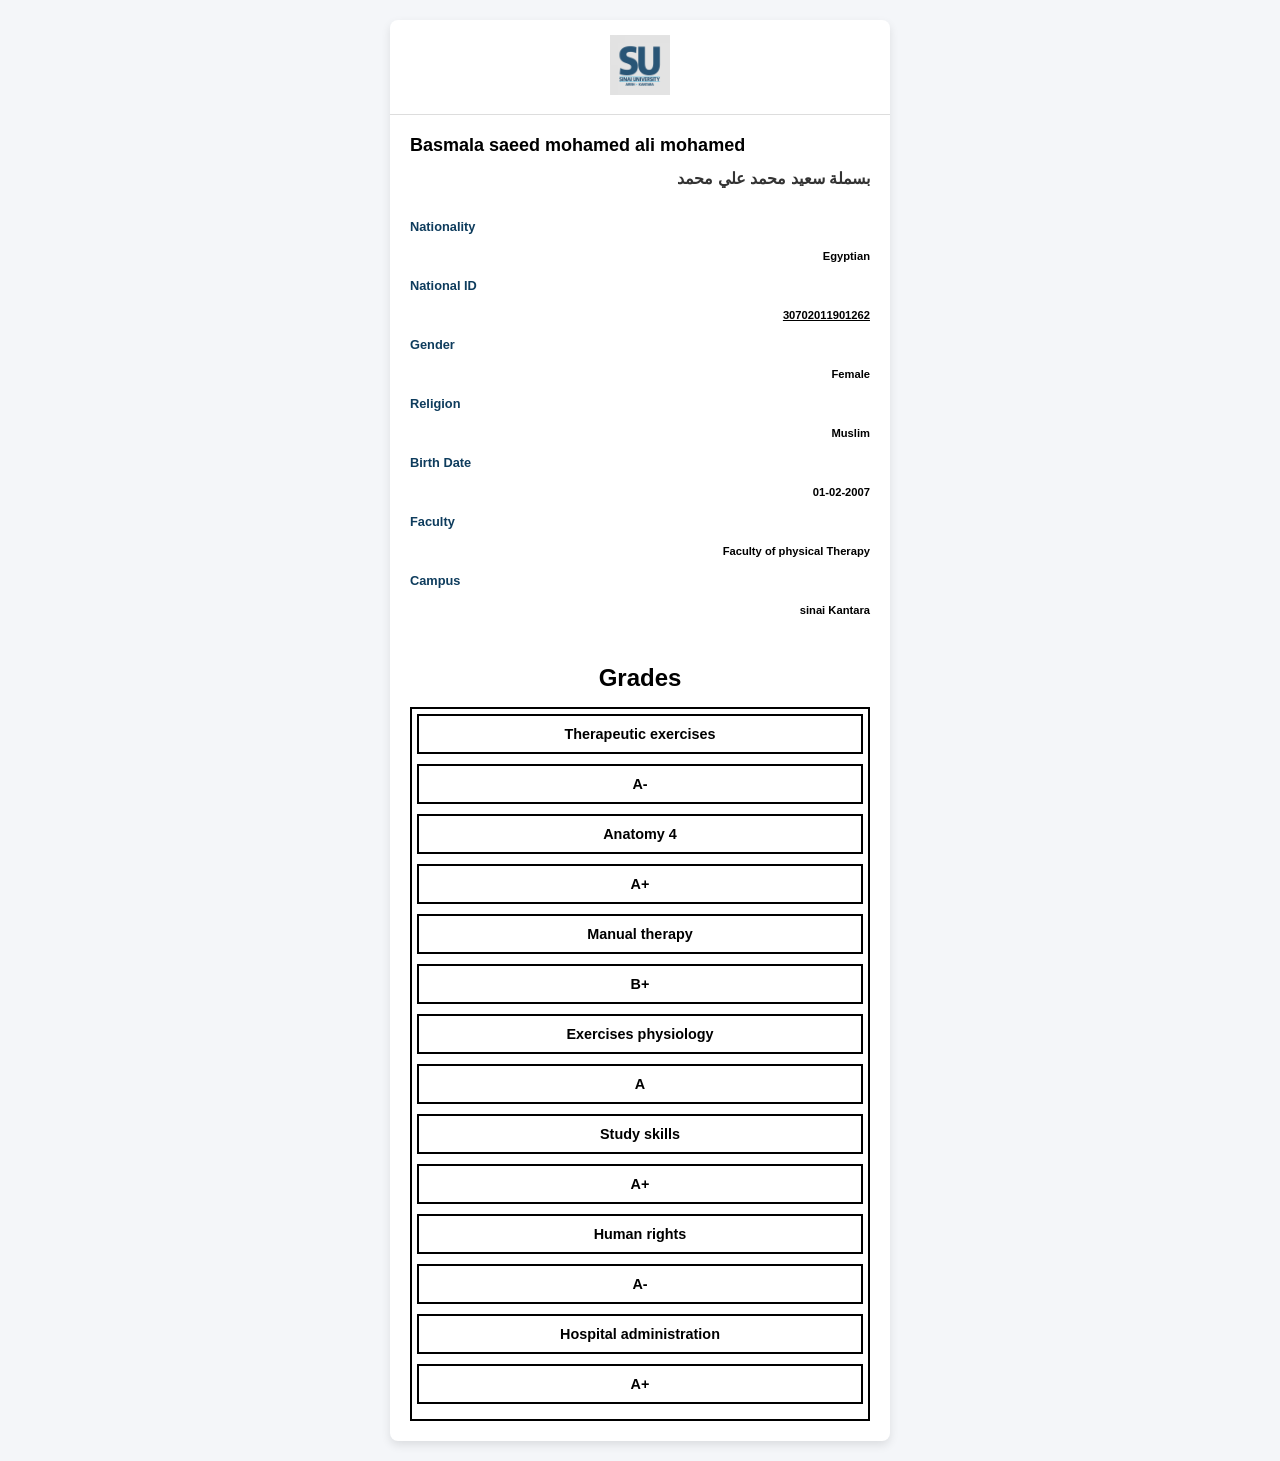
<file: index2.html>
<!DOCTYPE html>
<html lang="en">
<head>
    <meta charset="UTF-8">
    <meta name="viewport" content="width=device-width, initial-scale=1.0">
    <title>Sinai university</title>
      <link rel="icon" type="image/png" href="imag/unnamed.png">
    <link rel="stylesheet" href="style2.css">
</head>
<body>

<div class="container">

    <!-- Header -->
    <div class="header">
        <img src="imag/unnamed.png" alt="Logo">
    </div>

    <!-- Profile -->
    <div class="profile">
        <h2>Basmala saeed mohamed ali mohamed</h2>
        <h3 class="row2 " >بسملة سعيد محمد علي محمد</h3>

        <div class="info">
            <div class="row">
                <span>Nationality</span>
            </div>
            <div class="row2">
                <span >Egyptian</span>
            </div>
            <div class="row">
                <span>National ID</span>
            </div>
            <div class="row2">
                <span class="bold">30702011901262</span>
            </div>
            <div class="row">
                <span>Gender </span>
            </div>
            <div class="row2">
                <span>Female</span>
            </div>
            <div class="row">
                <span>Religion</span>
            </div>
            <div class="row2">
                <span>Muslim</span>
            </div>
            <div class="row">
                <span>Birth Date </span>
            </div>
            <div class="row2">
                <span>01-02-2007</span>
            </div>
            <div class="row">
                <span>Faculty </span>
            </div>
                       <div class="row2">
                <span>Faculty of physical Therapy</span>
            </div>
            <div class="row">
                <span>Campus </span>
            </div>
                       <div class="row2">
                <span>sinai Kantara</span>
            </div>
        </div>
    </div>

    <!-- Grades -->
    <div class="grades">
        <h2>Grades</h2>
<div class="bbo">
        <div class="grade-box">
            <span>Therapeutic exercises</span>
        </div>

        <div class="grade-box">
            <span class="grade">A-</span>
        </div>

        <div class="grade-box">
            <span>Anatomy 4</span>
        </div>

        <div class="grade-box">
            <span class="grade">A+</span>
        </div>

        <div class="grade-box">
            <span>Manual therapy</span>
        </div>

        <div class="grade-box">
            <span class="grade">B+</span>
        </div>
        <div class="grade-box">
            <span>Exercises physiology</span>
        </div>

        <div class="grade-box">
            <span class="grade">A</span>
        </div>
        <div class="grade-box">
            <span>Study skills</span>
        </div>

        <div class="grade-box">
            <span class="grade">A+</span>
        </div>
        <div class="grade-box">
            <span>Human rights</span>
        </div>

        <div class="grade-box">
            <span class="grade">A-</span>
        </div>
        <div class="grade-box">
            <span>Hospital administration  </span>
        </div>

        <div class="grade-box">
            <span class="grade">A+</span>
        </div>
        </div>

    </div>

</div>

</body>
</html>
</file>
<file: style2.css>
* {
    margin: 0;
    padding: 0;
    box-sizing: border-box;
    font-family: Arial, Helvetica, sans-serif;
}

body {
    background: #f4f6f9;
    padding: 20px;
}

.container {
    max-width: 500px;
    margin: auto;
    background: #fff;
    border-radius: 8px;
    overflow: hidden;
    box-shadow: 0 4px 10px rgba(0,0,0,0.1);
}

/* Header */
.header {
    text-align: center;
    padding: 15px;
    border-bottom: 1px solid #ddd;
}

.header img {
    width: 60px;
}

/* Profile */
.profile {
    padding: 20px;
}

.profile h2 {
    font-size: 18px;
    margin-bottom: 5px;
}

.profile h3 {
    font-size: 16px;
    color: #333;
    margin-bottom: 15px;
}

.info .row {
    display: flex;
    justify-content: left;
    padding: 8px 0;
    font-size: 0.8rem;
    font-weight:600;
    color: #0e3c5d;
}
.row2{
        display: flex;
    justify-content: right;
    padding: 8px 0;
    font-size:0.7rem;
    font-weight: 600;
}
.profile h3{
    font-size: 1rem;
    font-weight: 600;
}
.bold {
    font-weight: bold;
    text-decoration: underline;
}

/* Grades */
.grades {
    padding: 20px;
}
.bbo{
    border: 2px solid #000;
    padding: 5px;
}

.grades h2 {
    text-align: center;
    margin-bottom: 15px;
}

.grade-box {
    border: 2px solid #000;
    padding: 10px;
    margin-bottom: 10px;
    display: flex;
    justify-content: center;
       font-size: .9rem;
    font-weight:600;
}

.grade {
    font-weight: bold;
}

.plus {
    color: green;
}

/* Responsive */
@media (max-width: 480px) {
    .container {
        max-width: 100%;
    }

    .profile h2 {
        font-size: 16px;
    }

    .info .row {
        font-size: 13px;
    }
}
</file>
